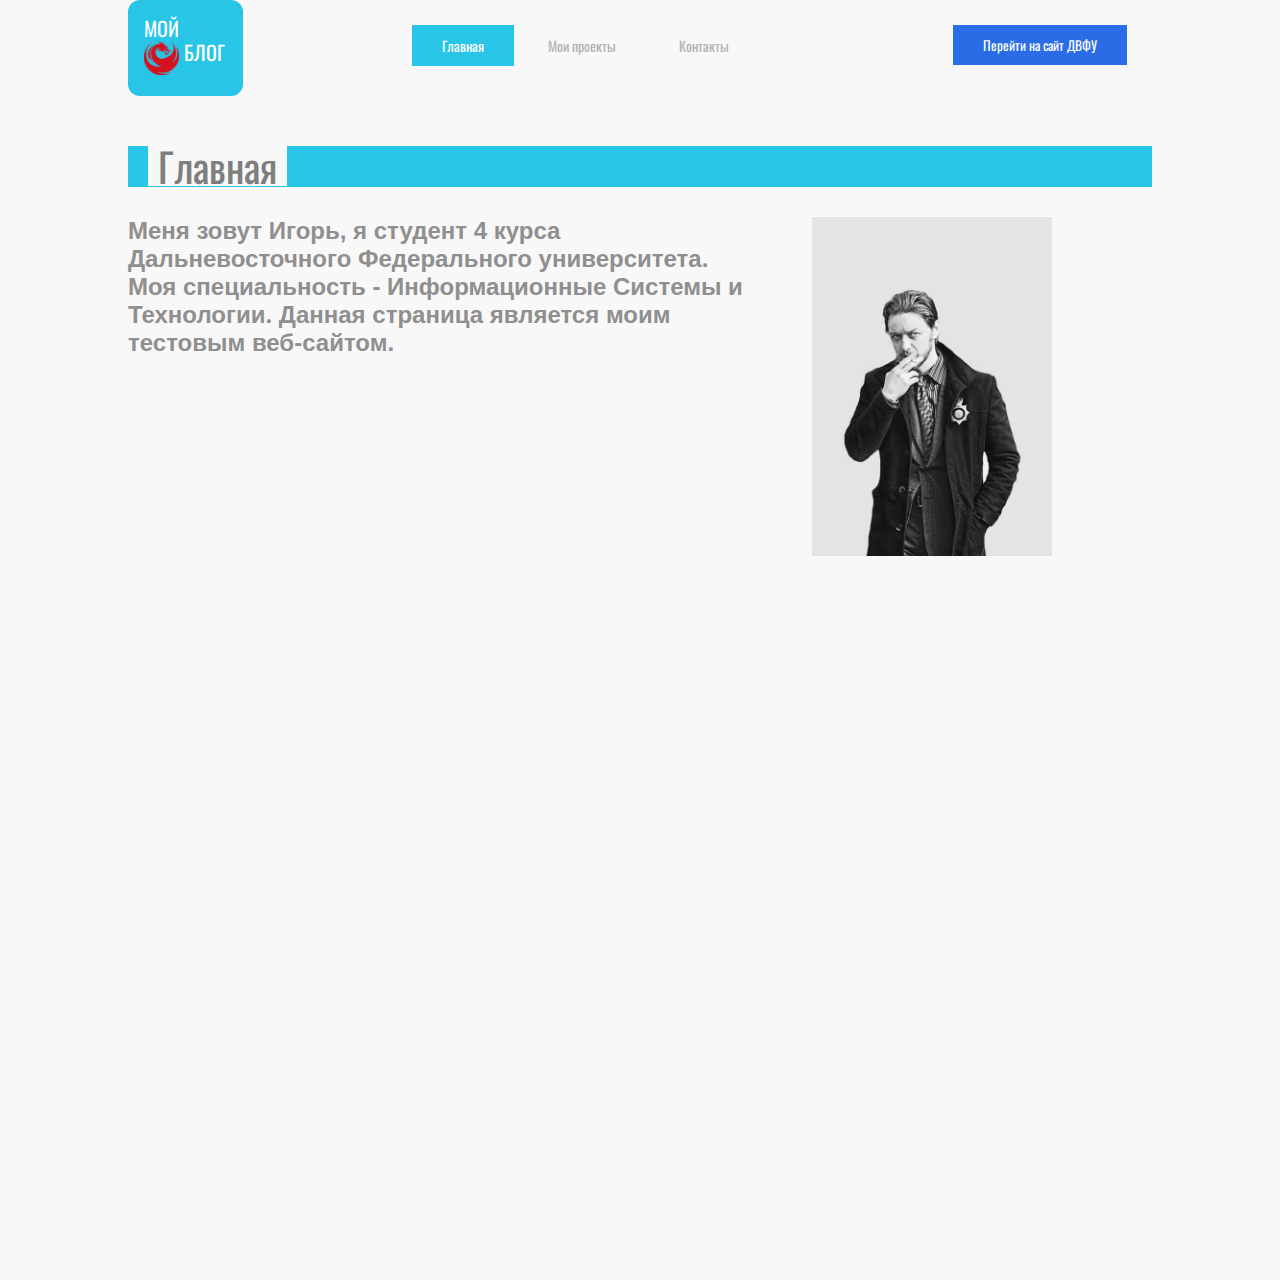
<file: index.html>
<!DOCTYPE html>
<html lang="ru">
<head>
	<meta charset="UTF-8">
	<meta name="viewport" content="width=device-width, initial-scale=1.0">
	<title>Мой блог - Главная</title>
	<meta name="description" content="Здесь представлен мой блог!">
	<link rel="stylesheet" href="css/styles.css">
	<link rel="stylesheet" href="http://fonts.googleapis.com/css?family=Oswald:400,300" type="text/css">
</head>
<body>
	<header>
		<div class="container">
			<div class="logo">
				Мой <br>
				<img src="images/logo.png" alt="Мой блог">
				<span>Блог</span>
			</div>
			<nav>
				<ul class="top-menu">
					<li class="active">Главная</li>
					<li>
					<a href="page2.html">Мои проекты</a>	
					</li>
					<li>
					<a href="page3.html">Контакты</a>
					</li>
				</ul>
			</nav>
			<div>
				<button class="dvfu_button" >
					<a class="button_text" target="_blink" href="https://www.dvfu.ru/about/">Перейти на сайт ДВФУ</a>
				</button>

			</div>
		</div>
	</header>
	
	<section class="banner">
		<div class="container">
			<div id="heading">
				<h1>
					Главная
				</h1>
			</div>
			<h2>
			<img style="margin: 0px 100px 100px 50px; float:right; width: 240px;" src="images/karta.jpg">
			Меня зовут Игорь, я студент 4 курса Дальневосточного Федерального университета. Моя специальность - Информационные Системы и Технологии. Данная страница является моим тестовым веб-сайтом.
			</h2>
		</div>
	</section>
	<section>
		
	</section>
	<footer>
		
	</footer>
</body>
</html>
</file>
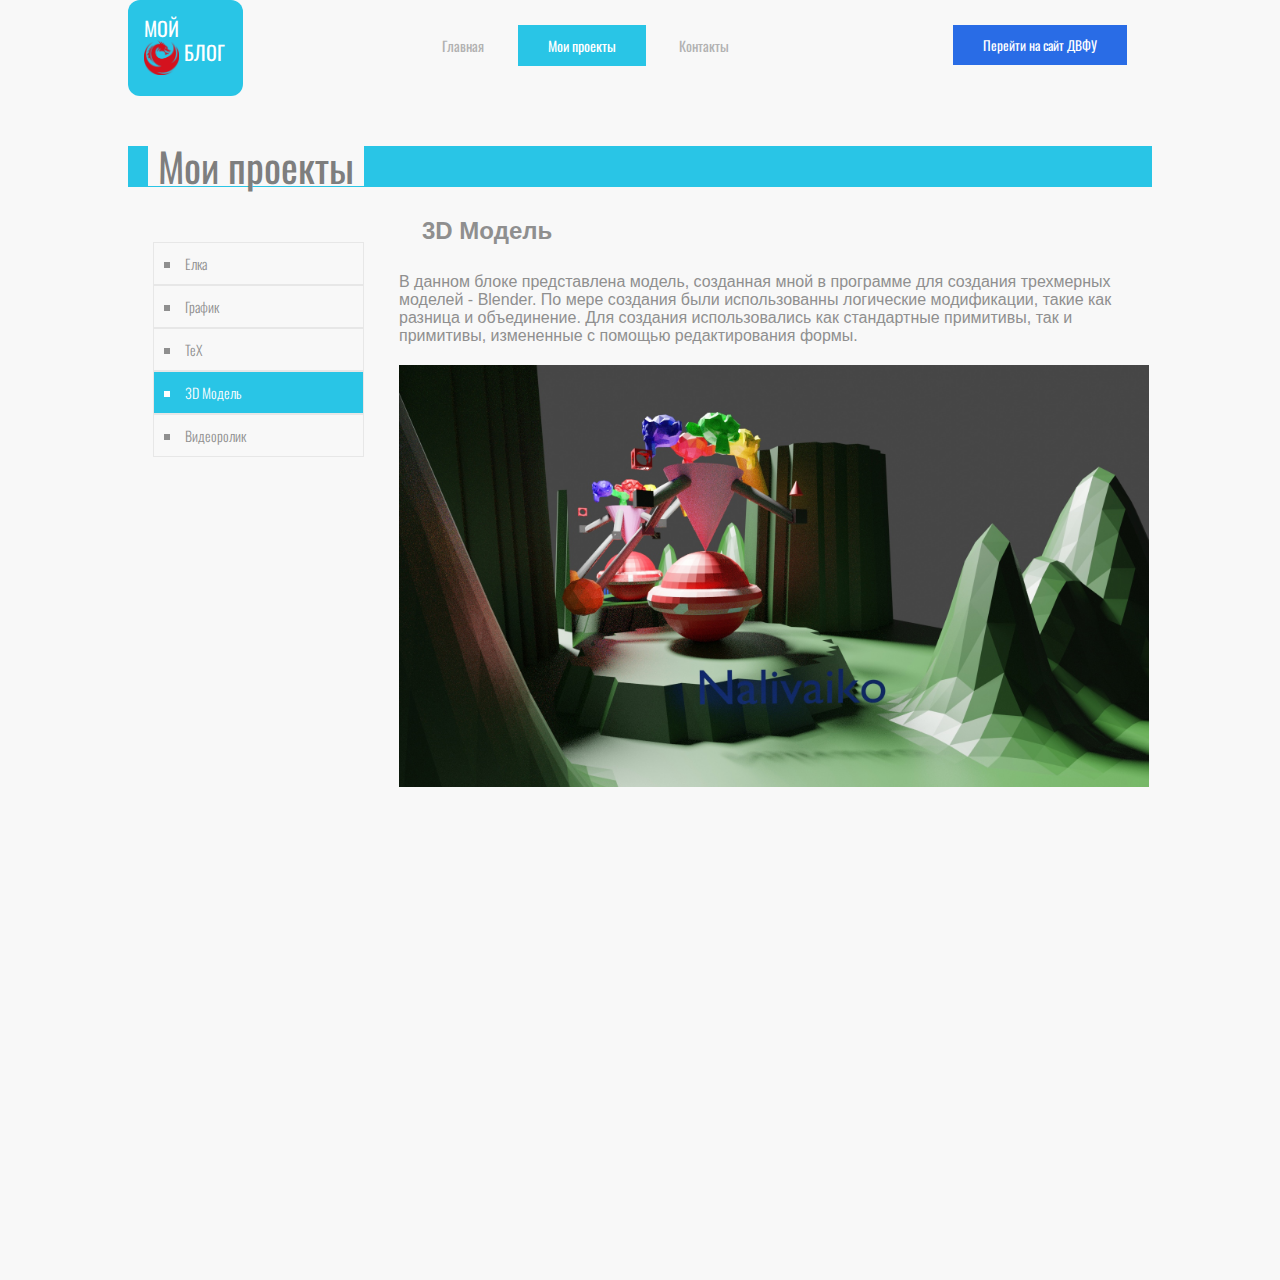
<file: p2_blender.html>
<!DOCTYPE html>
<html lang="ru">
<head>
	<meta charset="UTF-8">
	<meta name="viewport" content="width=device-width, initial-scale=1.0">
	<title>Мой блог - Мои проекты</title>
	<meta name="description" content="Здесь представлены мои проекты!">
	<link rel="stylesheet" href="css/styles.css">
	<link rel="stylesheet" href="http://fonts.googleapis.com/css?family=Oswald:400,300" type="text/css">
</head>
<body>
	<header>
		<div class="container">
			<div class="logo">
				Мой <br>
				<img src="images/logo.png" alt="Мой блог">
				<span>Блог</span>
			</div>
			<nav>
				<ul class="top-menu">
					<li>
					<a href="index.html">Главная</a>	
					</li>
					<li class="active"><a id="p2_back" href="page2.html">Мои проекты</li>
					<li>
					<a href="page3.html">Контакты</a>
					</li>
				</ul>
			</nav>
			<div>
				<button class="dvfu_button">
					<a class="button_text" target="_blink" href="https://www.dvfu.ru/about/">Перейти на сайт ДВФУ</a>
				</button>

			</div>
		</div>
	</header>
	<section class="banner">
		<div class="container">
			<div id="heading">
				<h1>
					Мои проекты
				</h1>
			</div>
				<aside>
					<nav>
						<ul class="aside-menu">
							<li><a href="p2_elka.html">Елка</a></li>
							<li><a href="p2_graf.html">График</a></li>
							<li><a href="p2_tex.html">TeX</a></li>
							<li class="active">3D Модель</li>
							<li><a href="p2_video.html">Видеоролик</a></li>
						</ul>
					</nav>
				</aside>
				<h3>
					3D Модель<br>
					<br>
				</h3>
				<div class="proj_an">
					В данном блоке представлена модель, созданная мной в программе для создания трехмерных моделей - Blender. По мере создания были использованны логические модификации, такие как разница и объединение. Для создания использовались как стандартные примитивы, так и примитивы, измененные с помощью редактирования формы.
				</div>
				<div class="blend">
					<img id="blend" style="width: 750px;" src="images/blend.png"/>
				</div>
	</section>
	<section>
		
	</section>
	<footer>
		
	</footer>
</body>
</html>
</file>
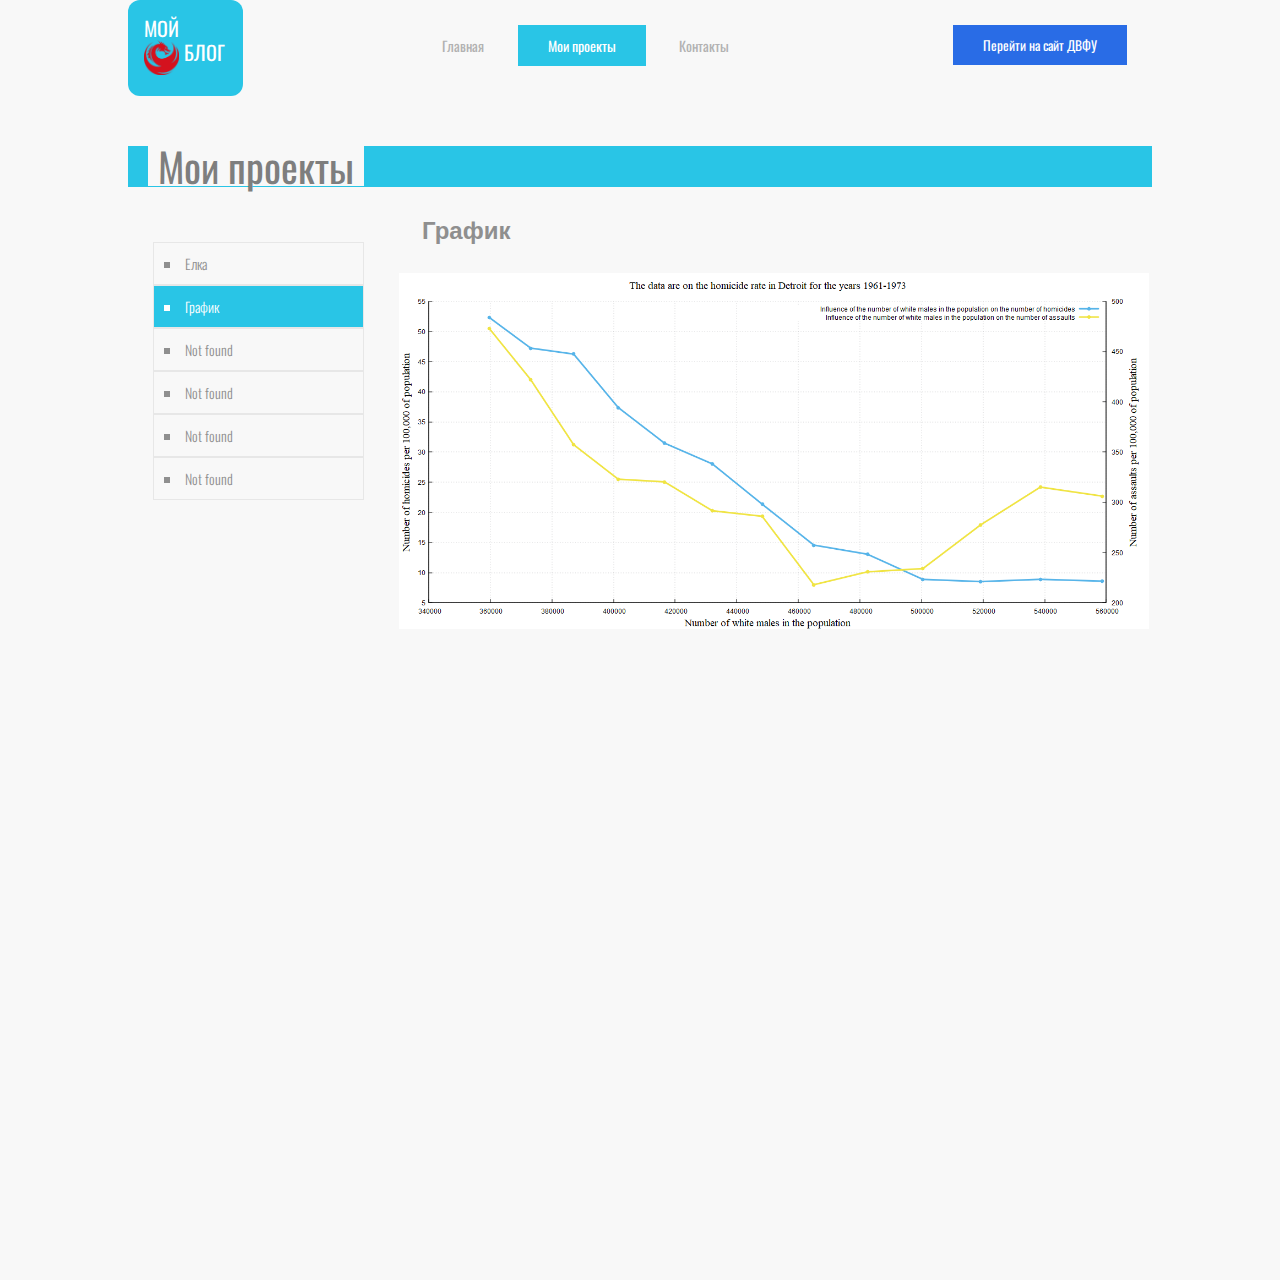
<file: p2_graf.html>
<!DOCTYPE html>
<html lang="ru">
<head>
	<meta charset="UTF-8">
	<meta name="viewport" content="width=device-width, initial-scale=1.0">
	<title>Мой блог - Мои проекты</title>
	<meta name="description" content="Здесь представлены мои проекты!">
	<link rel="stylesheet" href="css/styles.css">
	<link rel="stylesheet" href="http://fonts.googleapis.com/css?family=Oswald:400,300" type="text/css">
</head>
<body>
	<header>
		<div class="container">
			<div class="logo">
				Мой <br>
				<img src="images/logo.png" alt="Мой блог">
				<span>Блог</span>
			</div>
			<nav>
				<ul class="top-menu">
					<li>
					<a href="index.html">Главная</a>	
					</li>
					<li class="active">Мои проекты</li>
					<li>
					<a href="page3.html">Контакты</a>
					</li>
				</ul>
			</nav>
			<div>
				<button class="dvfu_button">
					<a class="button_text" target="_blink" href="https://www.dvfu.ru/about/">Перейти на сайт ДВФУ</a>
				</button>

			</div>
		</div>
	</header>
	<section class="banner">
		<div class="container">
			<div id="heading">
				<h1>
					Мои проекты
				</h1>
			</div>
				<aside>
					<nav>
						<ul class="aside-menu">
							<li><a href="p2_elka.html">Елка</a></li>
							<li class="active">График</li>
							<li><a href="#">Not found</a></li>
							<li><a href="#">Not found</a></li>
							<li><a href="#">Not found</a></li>
							<li><a href="#">Not found</a></li>
						</ul>
					</nav>
				</aside>
				<h3>
					График<br>
					<br>
				</h3>
				<div class="grafik">
					<img id="grafik" style="width: 750px;" src="images/grafik.png"/>
				</div>
	</section>
	<section>
		
	</section>
	<footer>
		
	</footer>
</body>
</html>
</file>
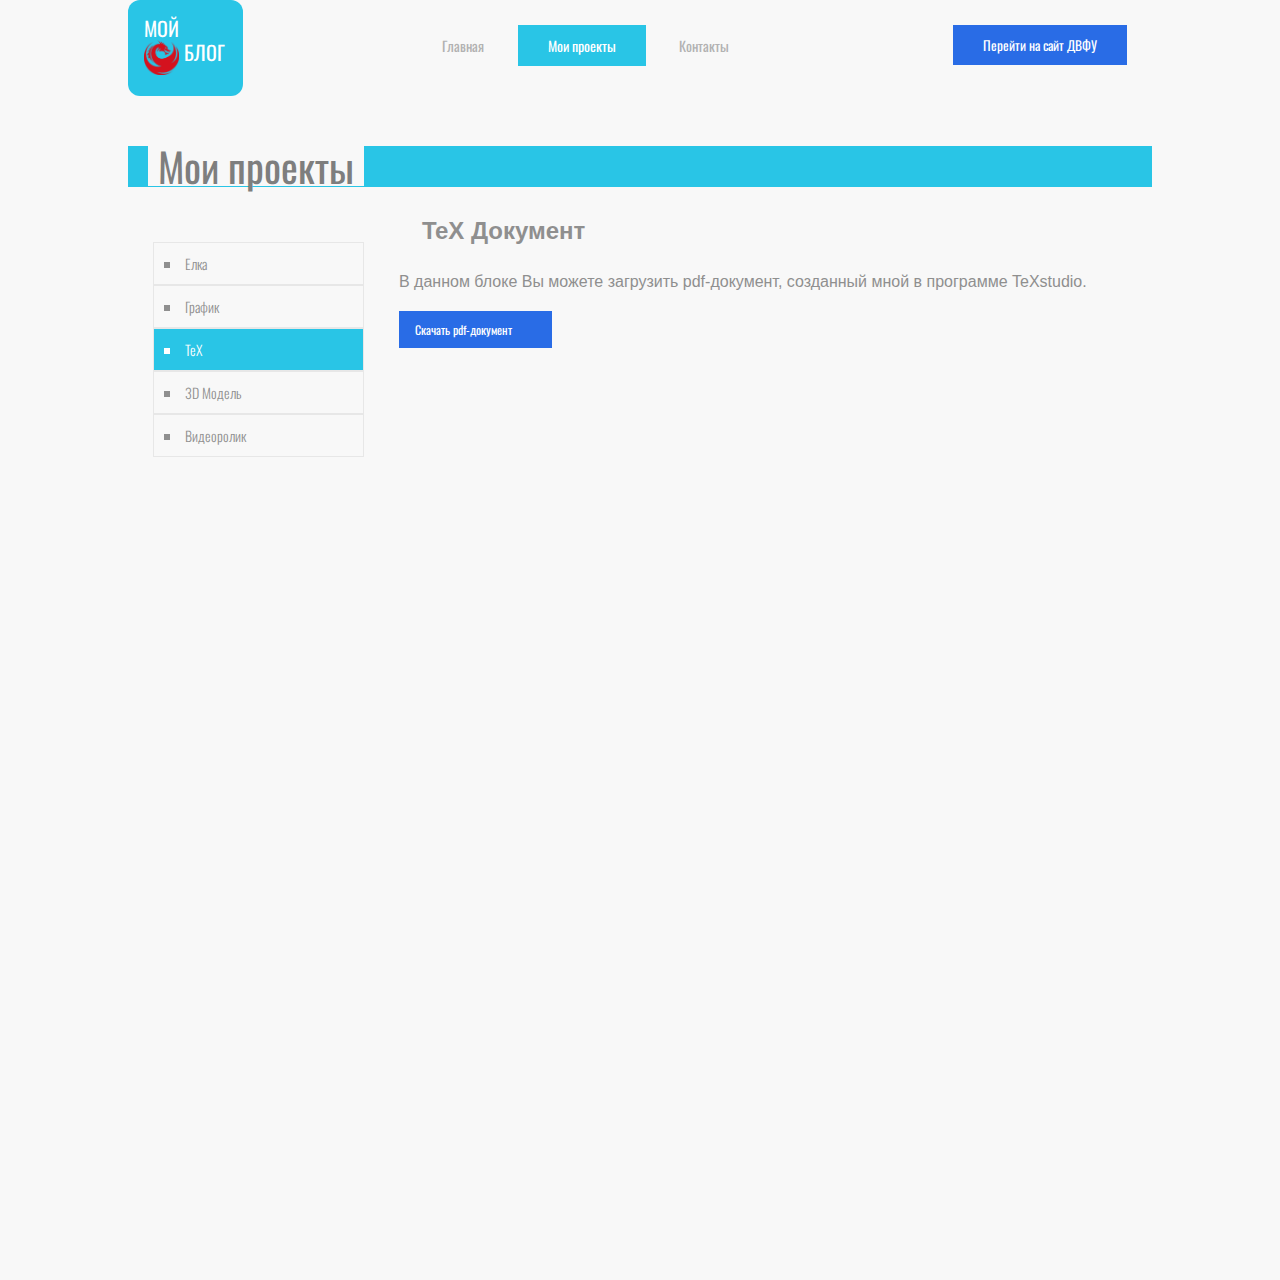
<file: p2_tex.html>
<!DOCTYPE html>
<html lang="ru">
<head>
	<meta charset="UTF-8">
	<meta name="viewport" content="width=device-width, initial-scale=1.0">
	<title>Мой блог - Мои проекты</title>
	<meta name="description" content="Здесь представлены мои проекты!">
	<link rel="stylesheet" href="css/styles.css">
	<link rel="stylesheet" href="http://fonts.googleapis.com/css?family=Oswald:400,300" type="text/css">
</head>
<body>
	<header>
		<div class="container">
			<div class="logo">
				Мой <br>
				<img src="images/logo.png" alt="Мой блог">
				<span>Блог</span>
			</div>
			<nav>
				<ul class="top-menu">
					<li>
					<a href="index.html">Главная</a>	
					</li>
					<li class="active"><a id="p2_back" href="page2.html">Мои проекты</li>
					<li>
					<a href="page3.html">Контакты</a>
					</li>
				</ul>
			</nav>
			<div>
				<button class="dvfu_button">
					<a class="button_text" target="_blink" href="https://www.dvfu.ru/about/">Перейти на сайт ДВФУ</a>
				</button>

			</div>
		</div>
	</header>
	<section class="banner">
		<div class="container">
			<div id="heading">
				<h1>
					Мои проекты
				</h1>
			</div>
				<aside>
					<nav>
						<ul class="aside-menu">
							<li><a href="p2_elka.html">Елка</a></li>
							<li><a href="p2_graf.html">График</a></li>
							<li class="active">TeX</li>
							<li><a href="p2_blender.html">3D Модель</a></li>
							<li><a href="p2_video.html">Видеоролик</a></li>
						</ul>
					</nav>
				</aside>
				<h3>
					TeX Документ<br>
					<br>
				</h3>
				<div class="proj_an">
					В данном блоке Вы можете загрузить pdf-документ, созданный мной в программе TeXstudio.
				</div>
				<div class="download_TeX">
					<a class="button_text" target="_blink" href="downloads/lab4.pdf" download>Скачать pdf-документ</a>
				</div>
	</section>
	<section>
		
	</section>
	<footer>
		
	</footer>
</body>
</html>
</file>
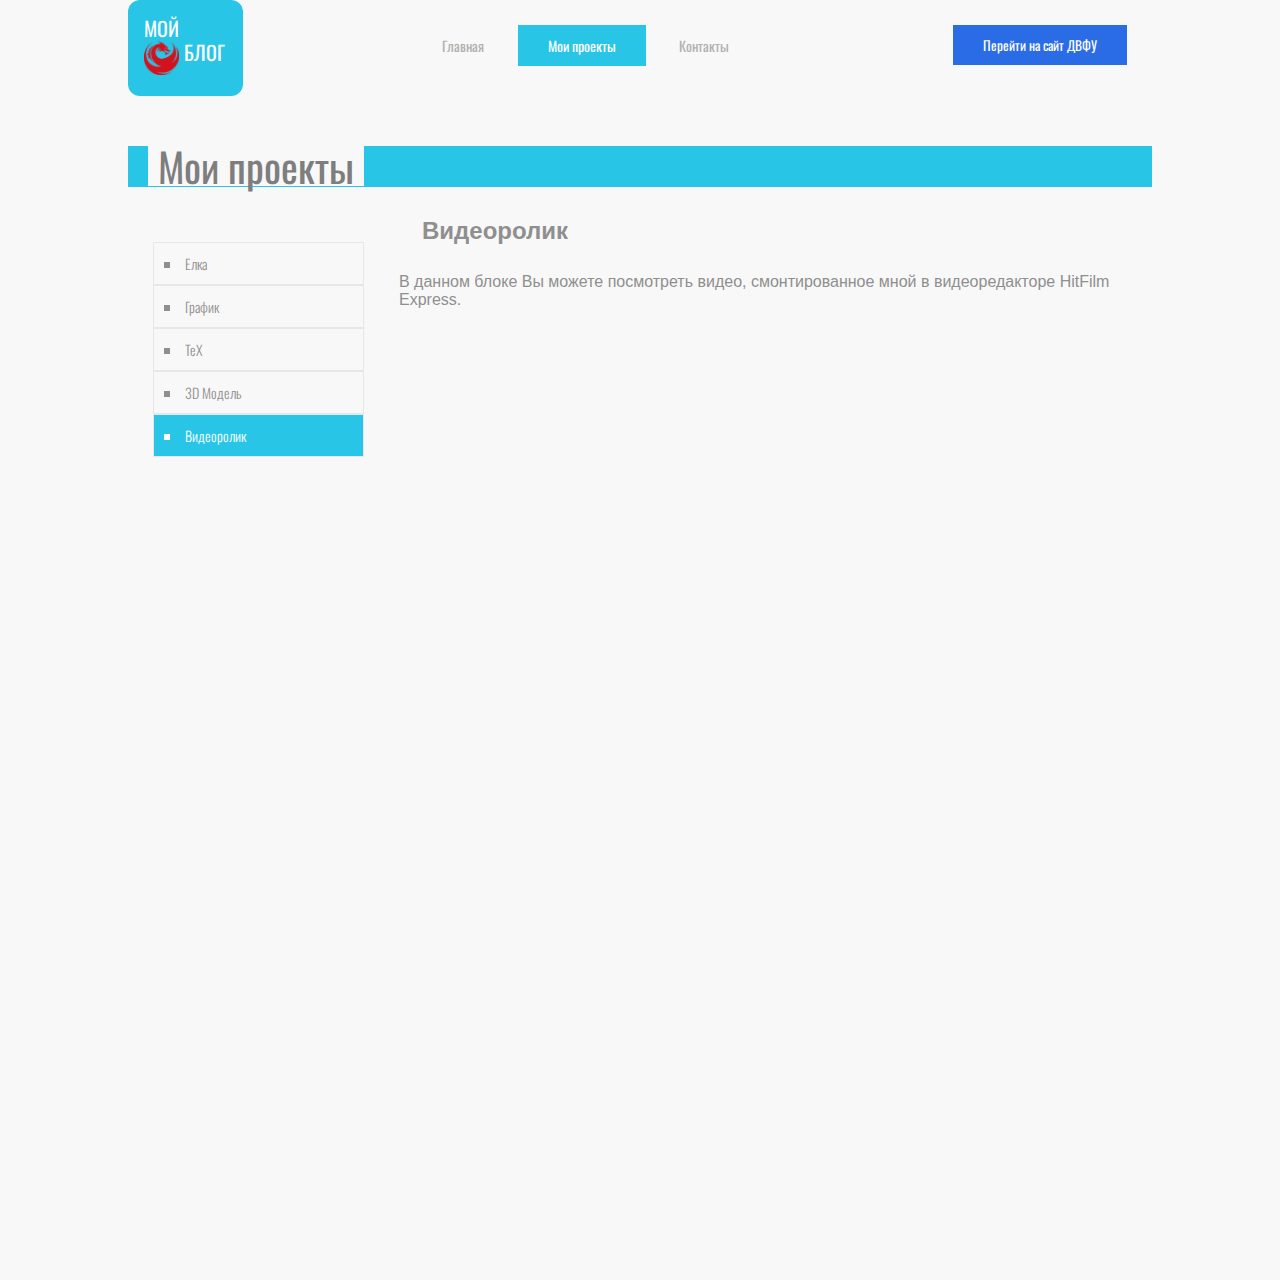
<file: p2_video.html>
<!DOCTYPE html>
<html lang="ru">
<head>
	<meta charset="UTF-8">
	<meta name="viewport" content="width=device-width, initial-scale=1.0">
	<title>Мой блог - Мои проекты</title>
	<meta name="description" content="Здесь представлены мои проекты!">
	<link rel="stylesheet" href="css/styles.css">
	<link rel="stylesheet" href="http://fonts.googleapis.com/css?family=Oswald:400,300" type="text/css">
</head>
<body>
	<header>
		<div class="container">
			<div class="logo">
				Мой <br>
				<img src="images/logo.png" alt="Мой блог">
				<span>Блог</span>
			</div>
			<nav>
				<ul class="top-menu">
					<li>
					<a href="index.html">Главная</a>	
					</li>
					<li class="active"><a id="p2_back" href="page2.html">Мои проекты</li>
					<li>
					<a href="page3.html">Контакты</a>
					</li>
				</ul>
			</nav>
			<div>
				<button class="dvfu_button">
					<a class="button_text" target="_blink" href="https://www.dvfu.ru/about/">Перейти на сайт ДВФУ</a>
				</button>

			</div>
		</div>
	</header>
	<section class="banner">
		<div class="container">
			<div id="heading">
				<h1>
					Мои проекты
				</h1>
			</div>
				<aside>
					<nav>
						<ul class="aside-menu">
							<li><a href="p2_elka.html">Елка</a></li>
							<li><a href="p2_graf.html">График</a></li>
							<li><a href="p2_tex.html">TeX</a></li>
							<li><a href="p2_blender.html">3D Модель</a></li>
							<li class="active">Видеоролик</li>
						</ul>
					</nav>
				</aside>
				<h3>
					Видеоролик<br>
					<br>
				</h3>
				<div class="proj_an">
					В данном блоке Вы можете посмотреть видео, смонтированное мной в видеоредакторе HitFilm Express.
				</div>
				<div class="youtube">
					<iframe width="560" height="315" src="https://www.youtube.com/embed/lVwsNQCWEsI" title="YouTube video player" frameborder="0" allow="accelerometer; autoplay; clipboard-write; encrypted-media; gyroscope; picture-in-picture" allowfullscreen></iframe>
				</div>
	</section>
	<section>
		
	</section>
	<footer>
		
	</footer>
</body>
</html>
</file>
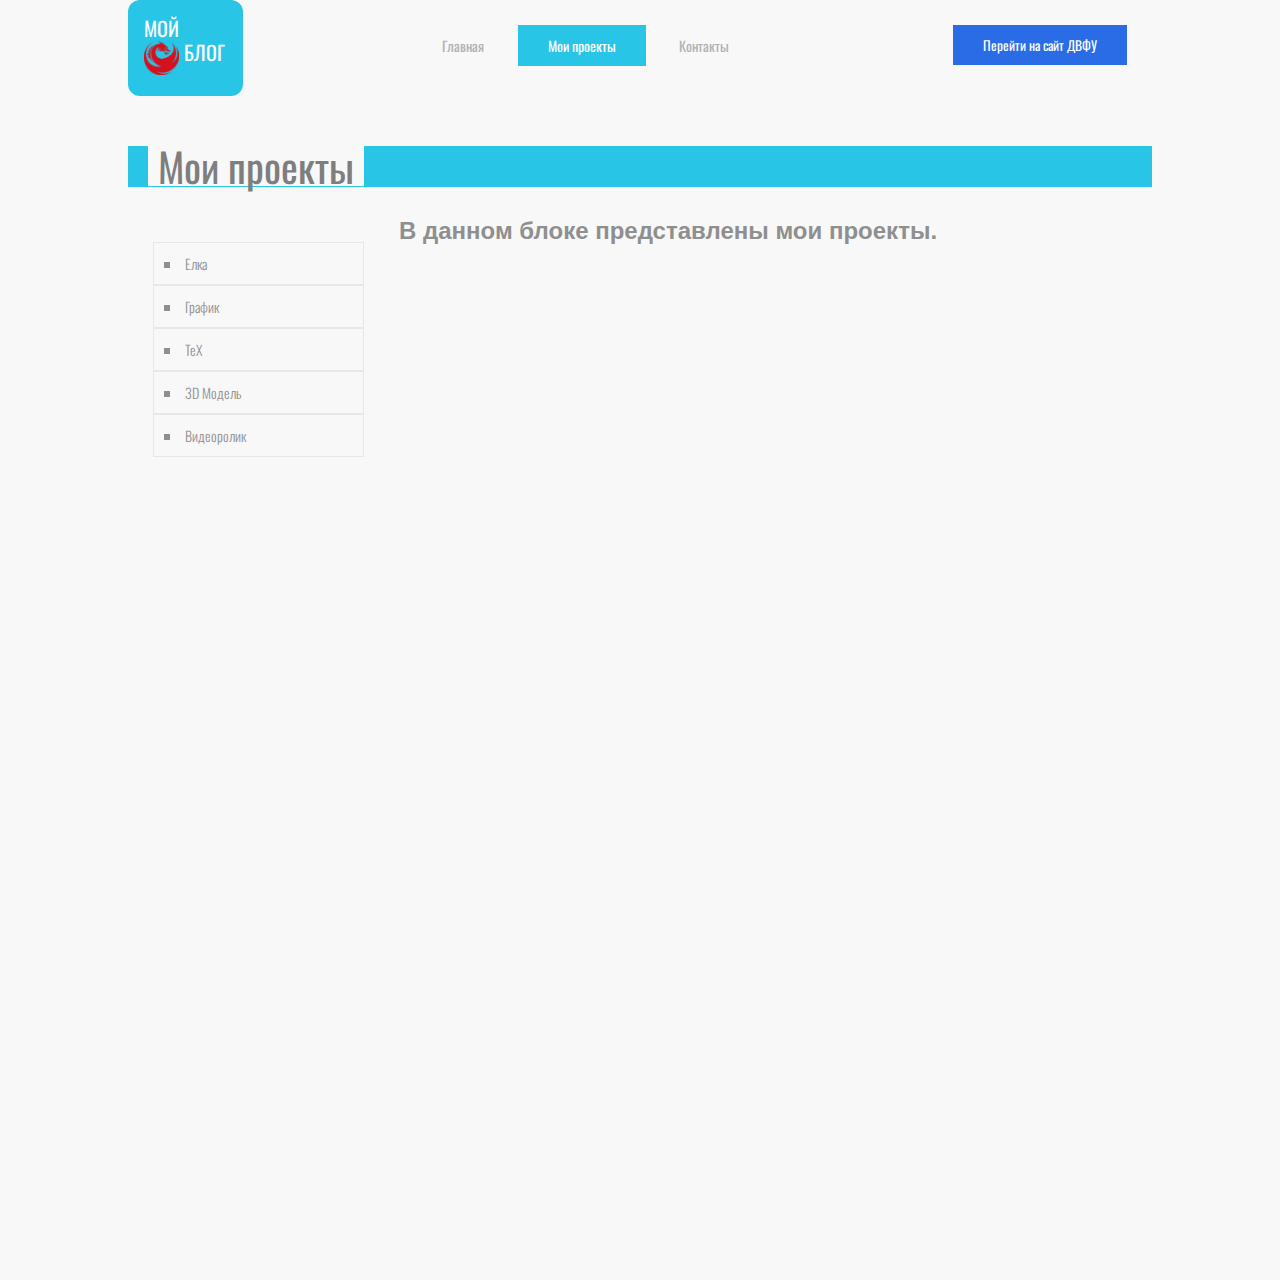
<file: page2.html>
<!DOCTYPE html>
<html lang="ru">
<head>
	<meta charset="UTF-8">
	<meta name="viewport" content="width=device-width, initial-scale=1.0">
	<title>Мой блог - Мои проекты</title>
	<meta name="description" content="Здесь представлены мои проекты!">
	<link rel="stylesheet" href="css/styles.css">
	<link rel="stylesheet" href="http://fonts.googleapis.com/css?family=Oswald:400,300" type="text/css">
</head>
<body>
	<header>
		<div class="container">
			<div class="logo">
				Мой <br>
				<img src="images/logo.png" alt="Мой блог">
				<span>Блог</span>
			</div>
			<nav>
				<ul class="top-menu">
					<li>
					<a href="index.html">Главная</a>	
					</li>
					<li class="active"><a id="p2_back" href="page2.html">Мои проекты</li>
					<li>
					<a href="page3.html">Контакты</a>
					</li>
				</ul>
			</nav>
			<div>
				<button class="dvfu_button">
					<a class="button_text" target="_blink" href="https://www.dvfu.ru/about/">Перейти на сайт ДВФУ</a>
				</button>

			</div>
		</div>
	</header>
	<section class="banner">
		<div class="container">
			<div id="heading">
				<h1>
					Мои проекты
				</h1>
			</div>
			<h2>
				<aside>
					<nav>
						<ul class="aside-menu">
							<li><a href="p2_elka.html">Елка</a></li>
							<li><a href="p2_graf.html">График</a></li>
							<li><a href="p2_tex.html">TeX</a></li>
							<li><a href="p2_blender.html">3D Модель</a></li>
							<li><a href="p2_video.html">Видеоролик</a></li>
						</ul>
					</nav>
				</aside>
				В данном блоке представлены мои проекты.
			</h2>
		</div>
	</section>
	<section>
		
	</section>
	<footer>
		
	</footer>
</body>
</html>
</file>
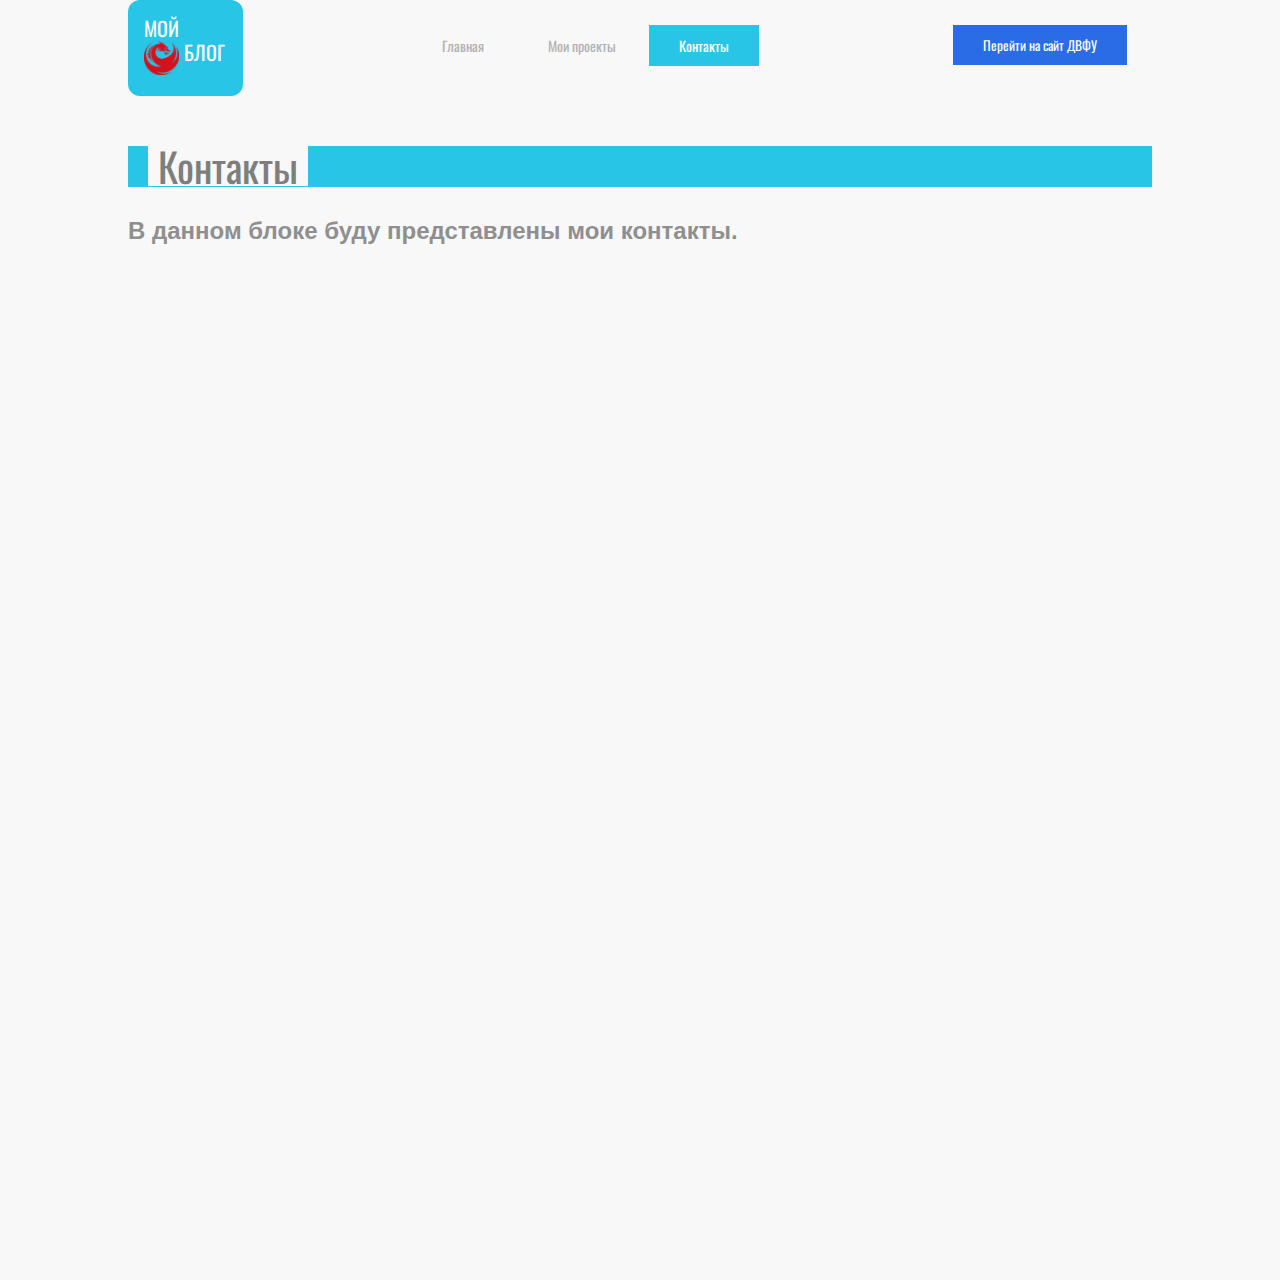
<file: page3.html>
<!DOCTYPE html>
<html lang="ru">
<head>
	<meta charset="UTF-8">
	<meta name="viewport" content="width=device-width, initial-scale=1.0">
	<title>Мой блог - Контакты</title>
	<meta name="description" content="Здесь представлены мои контакты!">
	<link rel="stylesheet" href="css/styles.css">
	<link rel="stylesheet" href="http://fonts.googleapis.com/css?family=Oswald:400,300" type="text/css">
</head>
<body>
	<header>
		<div class="container">
			<div class="logo">
				Мой <br>
				<img src="images/logo.png" alt="Мой блог">
				<span>Блог</span>
			</div>
			<nav>
				<ul class="top-menu">
					<li>
					<a href="index.html">Главная</a>	
					</li>
					<li>
					<a href="page2.html">Мои проекты</a>
					</li>
					<li class="active">Контакты</li>
				</ul>
			</nav>
			<div>
				<button class="dvfu_button">
					<a class="button_text" target="_blink" href="https://www.dvfu.ru/about/">Перейти на сайт ДВФУ</a>
				</button>

			</div>
		</div>
	</header>
	<section class="banner">
		<div class="container">
			<div id="heading">
				<h1>
					Контакты
				</h1>
			</div>
			<h2>
			В данном блоке буду представлены мои контакты.
			</h2>
		</div>
	</section>
	<section>
		
	</section>
	<footer>
		
	</footer>
</body>
</html>
</file>
<file: css/styles.css>
body {
	color: #8f8f8f;
	font: 12px Tahoma, sans-serif;
	background-color: #f8f8f8;
	width: 1024px;
	height: 1280px;
    max-width: 100%;
    margin: 0 auto;
}

.logo {
	font-size: 20px;
	color:#fff;
	text-transform: uppercase;
	line-height: 1.2;
	border-radius: 12px;
    background:#29c5e6;
    padding: 16px 18px 18px 16px;
    font-family: 'Oswald', sans-serif;
}


header .container {
    display: flex;
    justify-content: space-between;
}

nav a {
	text-decoration: none;
}

nav ul {
	margin: 25px;
	padding: 0;
}

nav li {
	list-style-position: inside;
	font: 14px 'Oswald', sans-serif;
	padding: 10px;
}

nav li a {
	color: inherit;
	text-decoration: unset;
}

.top-menu li {
	display: inline-block;
	padding: 10px 30px;
	margin: 0;
}

.top-menu li.active {
	background: #29c5e6;
	color: #fff;
}

.top-menu a {
	color: #b2b2b2;
}

.top-menu #p2_back{
	color: #fff;
}

img {
	width: 35px;
}

span {
	position: relative;
    bottom: 14px;
}

.banner {
  margin: 50px 0 0 0;
}

.dvfu_button {
	color: #fff;
	background-color: #296ce6;
	border: none;
	padding: 10px 30px;
	font-family: 'Oswald', sans-serif;
	margin: 25px;
}

 .dvfu_button a.button_text {
	color: inherit;
	text-decoration: unset;
}

#heading {
	background: #29c5e6;
	margin: 30px 0;
	padding-left: 20px;
}

h1 {
	display: inline-block;
	color: #7e7e7e;
	font: 40px/40px 'Oswald', sans-serif;
	background: #f8f8f8;
	margin: 0;
	padding: 0 10px;

}

h2 {
	padding: 0px;
	margin: 0px;
	font-size: 24px;
}

h3 {
	padding: 0px;
	margin: 0px 294px;
	font-size: 24px;
}

aside {
	float: left;
	width: 261px;
	margin: 0px 10px 0px 0px;
}
section {
	margin-left: 280px;
	padding-bottom: 50px;
}

.aside-menu li {
	font-weight: 300;
	list-style-type: square;
	border-top: 1px solid #e7e7e7;
	border-left: 1px solid #e7e7e7;
	border-right: 1px solid #e7e7e7;
	border-bottom: 1px solid #e7e7e7;
}

.aside-menu li.active {
	color: #fff;
	background: #29c5e6;
}

.aside-menu a {
	color: #8f8f8f;
}

#make_ball {
	position: relative;
    width: 71%;
    min-height: 100vh;
    border: 1px solid #e7e7e7;
    float: right;
 }

.dragtree{
	position: absolute; 
	z-index: 100; 
}

.dragtoy { 
	position: absolute;  
	z-index: 110; 
}


.balls {
	position: relative;
    text-align: center;
	display: block
	width: 70px;
	margin: 10px;
}

.proj_an {
	margin: 0px 0px 20px;
	font-size: 16px;
}

.download_TeX{
	color: #fff;
	background-color: #296ce6;
	border: none;
	padding: 10px 16px;
	font-family: 'Oswald', sans-serif;
	margin: 0px 600px 0px 271px;

}

 .download_TeX a.button_text {
	color: inherit;
	text-decoration: unset;
}
</file>
